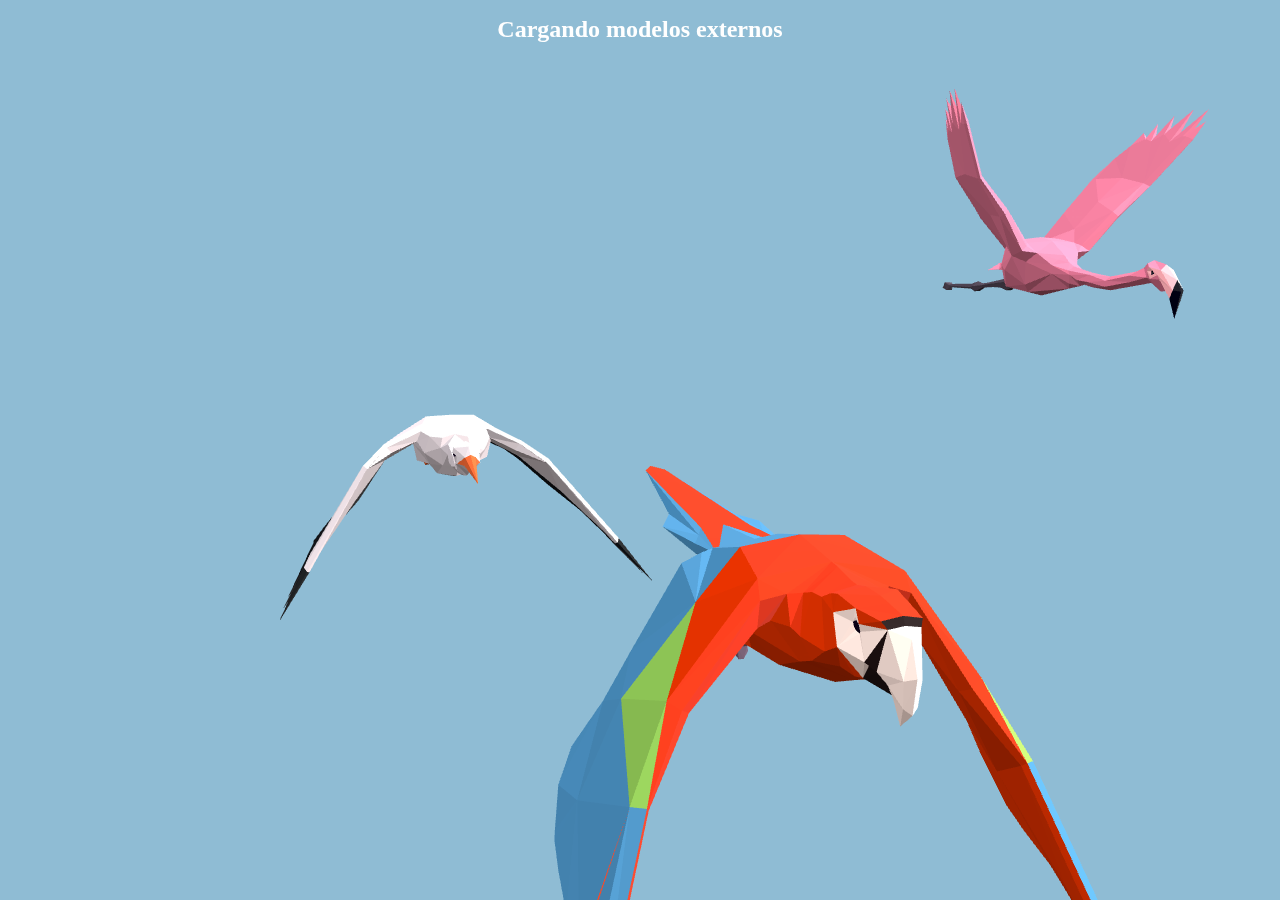
<file: aves/index.html>
<!DOCTYPE html>
<html>

	<head>

		<title>Discoverthreejs.com - Ch 1.7: Load Models</title>

		<meta name="viewport" content="width=device-width, initial-scale=1">
		<meta charset="UTF-8" />

		<link rel="icon" href="https://discoverthreejs.com/favicon.ico" type="image/x-icon">

		<link href="styles/main.css" rel="stylesheet" type="text/css">

    <!--

      Include the main three.js script.

      The global variable THREE will be
      available for use in any scripts
      loaded after this one.

    -->

    <script src="js/vendor/three/three.js"></script>

    <!--

      Include the OrbitControls script.

      This must be included AFTER the three.js script as it
      needs to use the global THREE variable

    -->

    <script src="js/vendor/three/OrbitControls.js"></script>

		<!--

			Include the GLTFLoader script. This also needs to be loaded after the three.js script

		-->

		<script src="js/vendor/three/GLTFLoader.js"></script>

	</head>

	<body>

		<h1 class="title"> Cargando modelos externos </h1>

		<div id="scene-container">
			<!-- This div will hold our scene-->
		</div>

		<!--
			Finally, include the script that
			runs your three.js app.
		-->

		<script src="js/app.js"></script>

	</body>

</html>
</file>
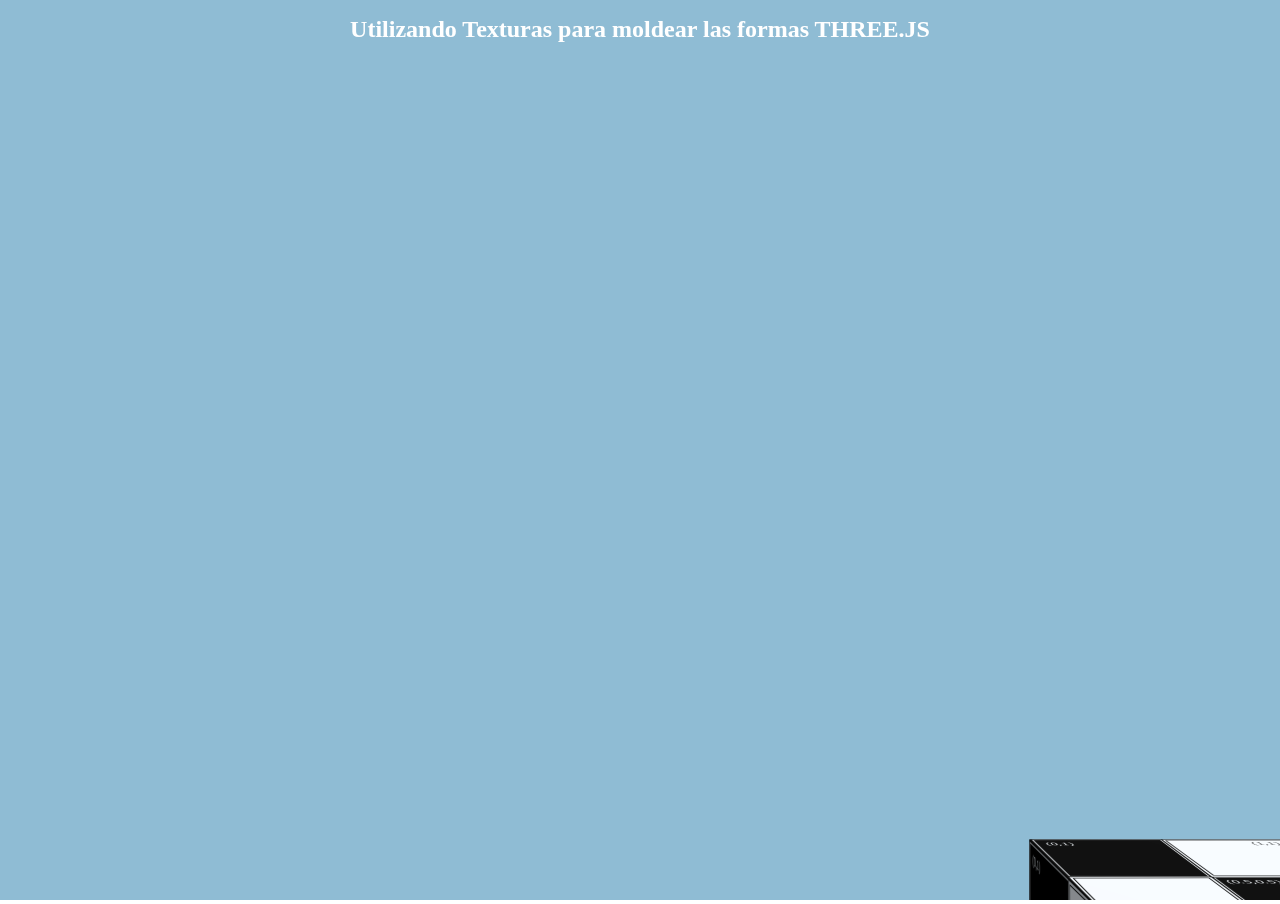
<file: cubo/controles/index.html>
<!DOCTYPE html>
<html>

<head>
    <title>Discoverthreejs.com - Ch 1.2: Lights! Color! Action!</title>

    <meta name="viewport" content="width=device-width, initial-scale=1">
    <meta charset="UTF-8" />

    <link rel="icon" href="https://discoverthreejs.com/favicon.ico" type="image/x-icon">

    <link href="styles/main.css" rel="stylesheet" type="text/css">

    <!--

      Include the main three.js script.

      The global variable THREE will be
      available for use in any scripts
      loaded after this one.

    -->


</head>

<body>

    <h1 class="title"> Utilizando Texturas para moldear las formas THREE.JS</h1>

    <div id="scene-container">
        <!-- hemos creado un contenedor para contener nuestra escena.
        y usaremos querySelector para obtener una referencia a ese contenedor en JavaScript
      const container = document.querySelector( '#scene-container' );-->
    </div>

    <!--
			Finally, include the script that
			runs your three.js app.
		-->
    <script src="js/vendor/three.js"></script>
    <script src="js/vendor/OrbitControls.js"></script>
    <script src="js/app.js"></script>

</body>

</html>
</file>
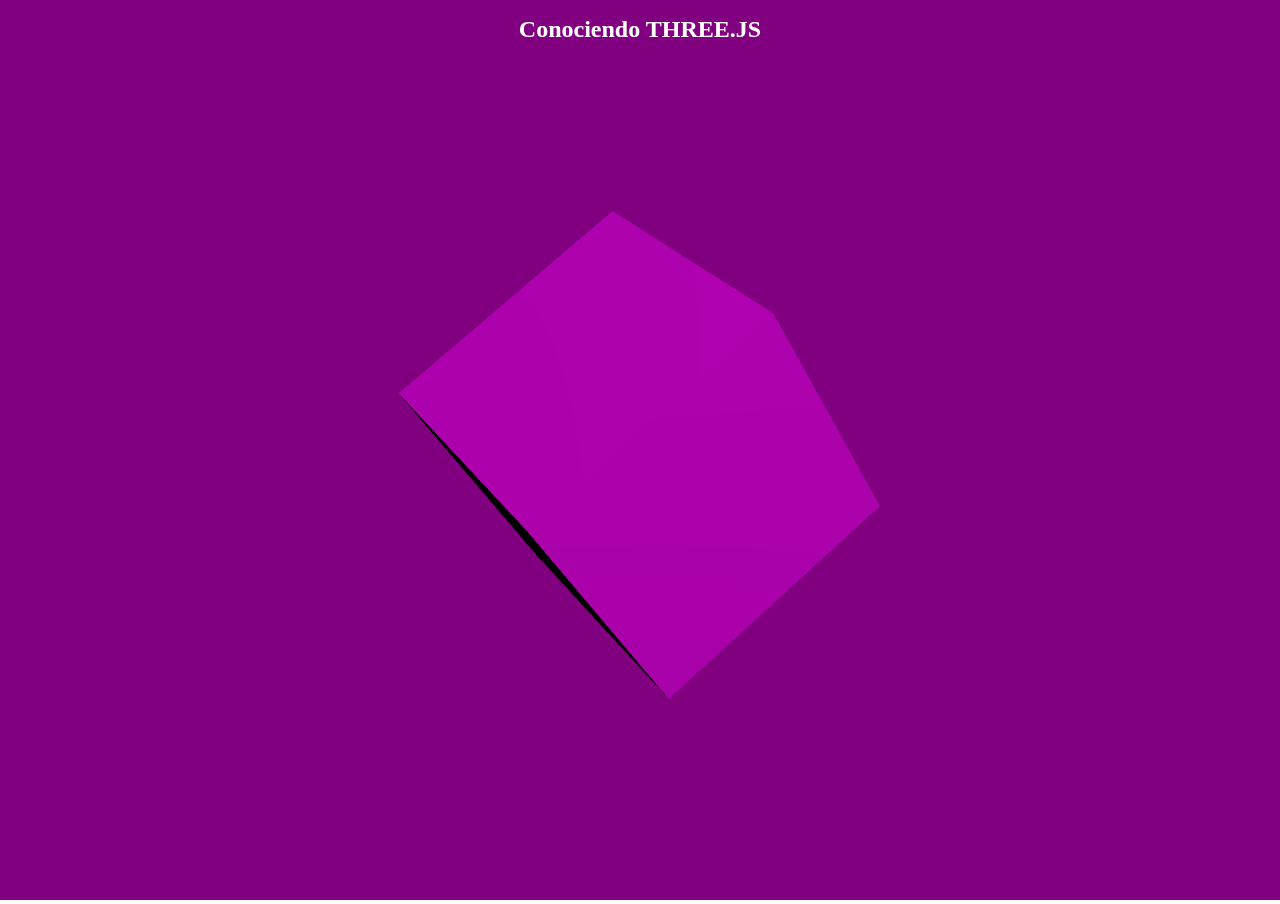
<file: cubo/creaacion/index.html>
<!DOCTYPE html>
<html>

<head>
    <title>Discoverthreejs.com - Ch 1.2: Lights! Color! Action!</title>

    <meta name="viewport" content="width=device-width, initial-scale=1">
    <meta charset="UTF-8" />

    <link rel="icon" href="https://discoverthreejs.com/favicon.ico" type="image/x-icon">

    <link href="styles/main.css" rel="stylesheet" type="text/css">

    <!--

      Include the main three.js script.

      The global variable THREE will be
      available for use in any scripts
      loaded after this one.

    -->

    <script src="js/vendor/three.js"></script>

</head>

<body>

    <h1 class="title"> Conociendo THREE.JS</h1>

    <div id="scene-container">
        <!-- hemos creado un contenedor para contener nuestra escena.
        y usaremos querySelector para obtener una referencia a ese contenedor en JavaScript
      const container = document.querySelector( '#scene-container' );-->
    </div>

    <!--
			Finally, include the script that
			runs your three.js app.
		-->

    <script src="js/app.js"></script>

</body>

</html>
</file>
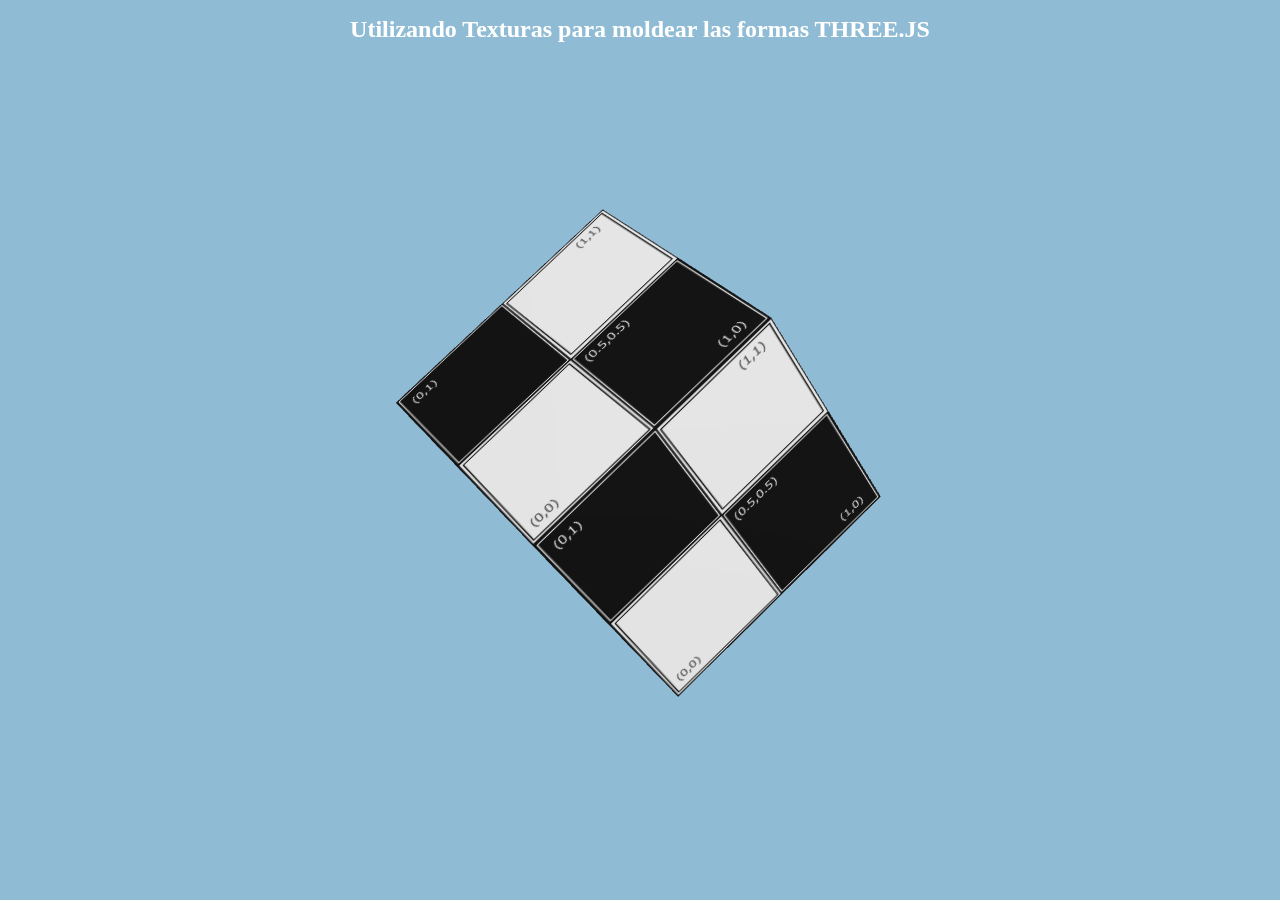
<file: cubo/Texturas/index.html>
<!DOCTYPE html>
<html>

<head>
    <title>Discoverthreejs.com - Ch 1.2: Lights! Color! Action!</title>

    <meta name="viewport" content="width=device-width, initial-scale=1">
    <meta charset="UTF-8" />

    <link rel="icon" href="https://discoverthreejs.com/favicon.ico" type="image/x-icon">

    <link href="styles/main.css" rel="stylesheet" type="text/css">

    <!--

      Include the main three.js script.

      The global variable THREE will be
      available for use in any scripts
      loaded after this one.

    -->

    <script src="js/vendor/three.js"></script>

</head>

<body>

    <h1 class="title"> Utilizando Texturas para moldear las formas THREE.JS</h1>

    <div id="scene-container">
        <!-- hemos creado un contenedor para contener nuestra escena.
        y usaremos querySelector para obtener una referencia a ese contenedor en JavaScript
      const container = document.querySelector( '#scene-container' );-->
    </div>

    <!--
			Finally, include the script that
			runs your three.js app.
		-->

    <script src="js/app.js"></script>

</body>

</html>
</file>
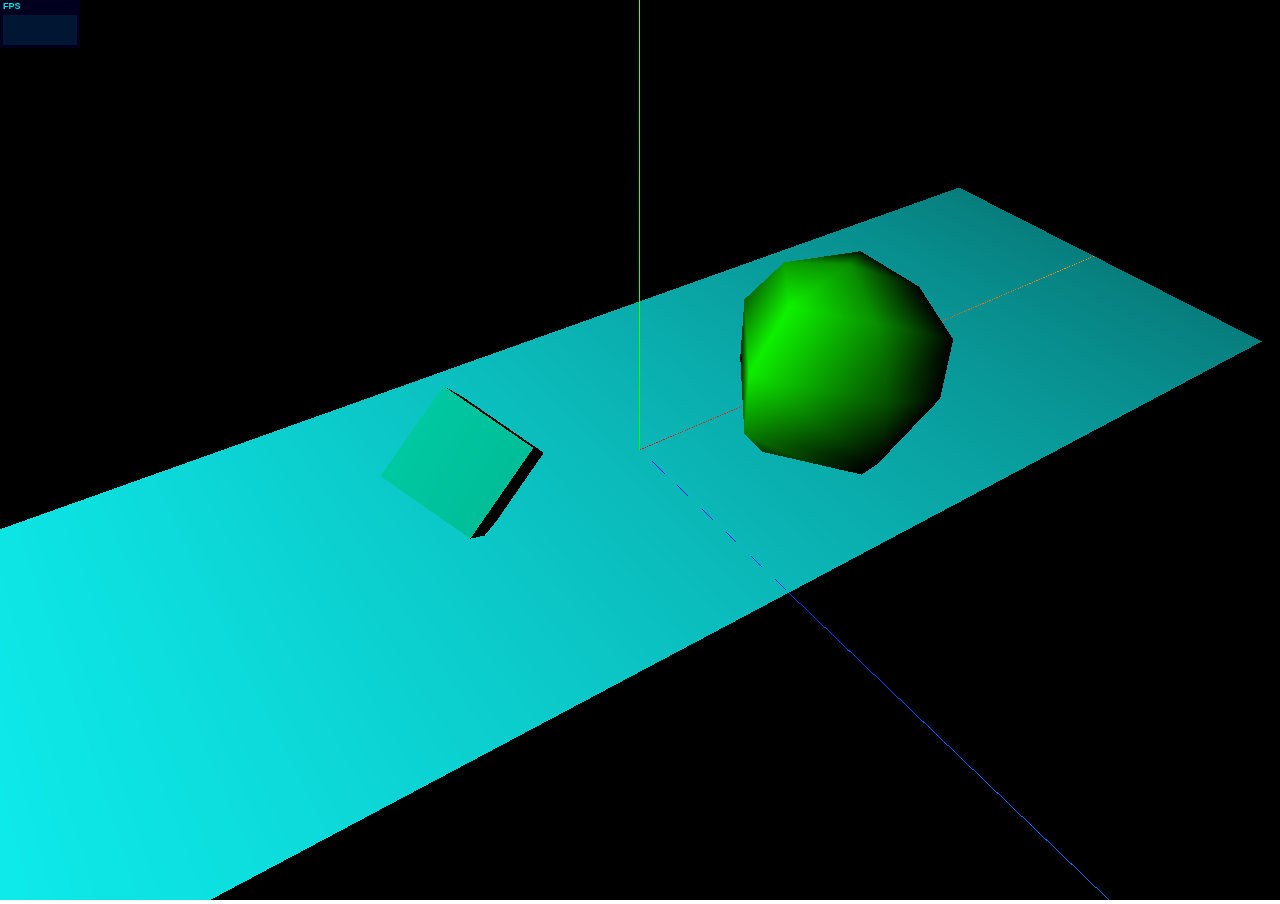
<file: 2do_threjs.html>
<!DOCTYPE html>

<html>
<head>
    <meta charset="utf-8">

    <title>Segundo ejercicio</title>
    <style>
        body {
            margin: 0;
        }

        canvas {
            width: 100%;
            height: 100%;
        }

    </style>
</head>
<body>
    <div id="salida">

    </div>

    <script type="text/javascript" src="libs/three.js"></script>
    <script type="text/javaScript" src="libs/stats.js"></script>
    <script>
        var stats = initStats();

        var scene = new THREE.Scene();
        var camera = new THREE.PerspectiveCamera(45,window.innerWidth/window.innerHeight,0.1,1000)
        var renderer = new THREE.WebGLRenderer();

        renderer.setSize(window.innerWidth, window.innerHeight);
        
        // Añadimos la salida de la renderización al elemento HTML
        document.body.appendChild(renderer.domElement);
       
//////////////////////////////// ELEMENTS   /////////////////////////////////////////7
        
        // PLANO GEOMÉTRICO
        var planeGeometry = new THREE.PlaneGeometry(60,20);
        var planeMaterial = new THREE.MeshLambertMaterial({color:0xffffff});
        var plane = new THREE.Mesh(planeGeometry,planeMaterial);
        plane.receiveShadow = true; // indicamos que el plano es un receptor de sombra

        //Rotamos 90°  el plane  sobre el eje X
        plane.rotation.x=-0.5*Math.PI;
        plane.position.x=0;
        plane.position.y=0;
        plane.position.z=0;
        //agregamos el plano a la escena 
        scene.add(plane);

        // ejes de posicionamiento
        var axes = new THREE.AxesHelper(30);
        scene.add(axes);

        // ESFERA GEOMÉTRICA
        var sphereGeometry = new THREE.SphereGeometry(5,5,5);
        var sphereMaterial = new THREE.MeshLambertMaterial({color:0xffff00});
        var sphere = new THREE.Mesh(sphereGeometry,sphereMaterial);       
        sphere.castShadow =true;
        sphere.position.x = 8;
        sphere.position.y = 3;
        sphere.position.z = 3;       
        scene.add(sphere);

        //CUBO GEOMÉTRICO
        var cubeGeometry = new THREE.CubeGeometry(4,4,4);
        var cubeMaterial = new THREE.MeshLambertMaterial({color:0x00ffcc});
        var cube = new THREE.Mesh(cubeGeometry,cubeMaterial);        
        cube.castShadow=true;// emite sombra
        cube.position.x = -8;
        cube.position.y = 3;
        cube.position.z =0;
        scene.add(cube);

        // añadimos spotLight
        var spotLight = new THREE.SpotLight(0xfffff); // creamos una una luz y blanca
        spotLight.position.set(-40,40,0); // usamos el método .set para establecer la posición de nuesta luz
        scene.add(spotLight);//la agregamoa nuetra escena

/////////////////////////////////  END ELEMENTS //////////////////////////////   

        //Posicionamos y apuntamos la camara al centro de la escena
        camera.position.x=-20;
        camera.position.y=30;
        camera.position.z=30;
        camera.lookAt(plane.position);
        scene.add(camera); 

       
        function anim(){
            requestAnimationFrame(anim);
            stats.update();
            //plane.rotation.x += 0.2;
            //camera.rotation.z += 0.01;
            //sphere.rotation.y -= 0.02;            
            cube.rotation.z +=0.01;
            cube.rotation.x +=0.01;
            cube.rotation.y += 0.01;

            // Rendrizamos la escena
            renderer.render(scene,camera);
            renderer.shadowMapEnabled=true;
           
        };
        anim();

        function initStats(){
            var stats = new Stats();
            var salida = document.getElementById('salida');
            stats.setMode(0);
            stats.domElement.style.left = '0px';
            stats.domElement.style.top = '0px';
            salida.append(stats.domElement);
            return stats;

        }

      
         

    </script>

</body>

</html>
</file>
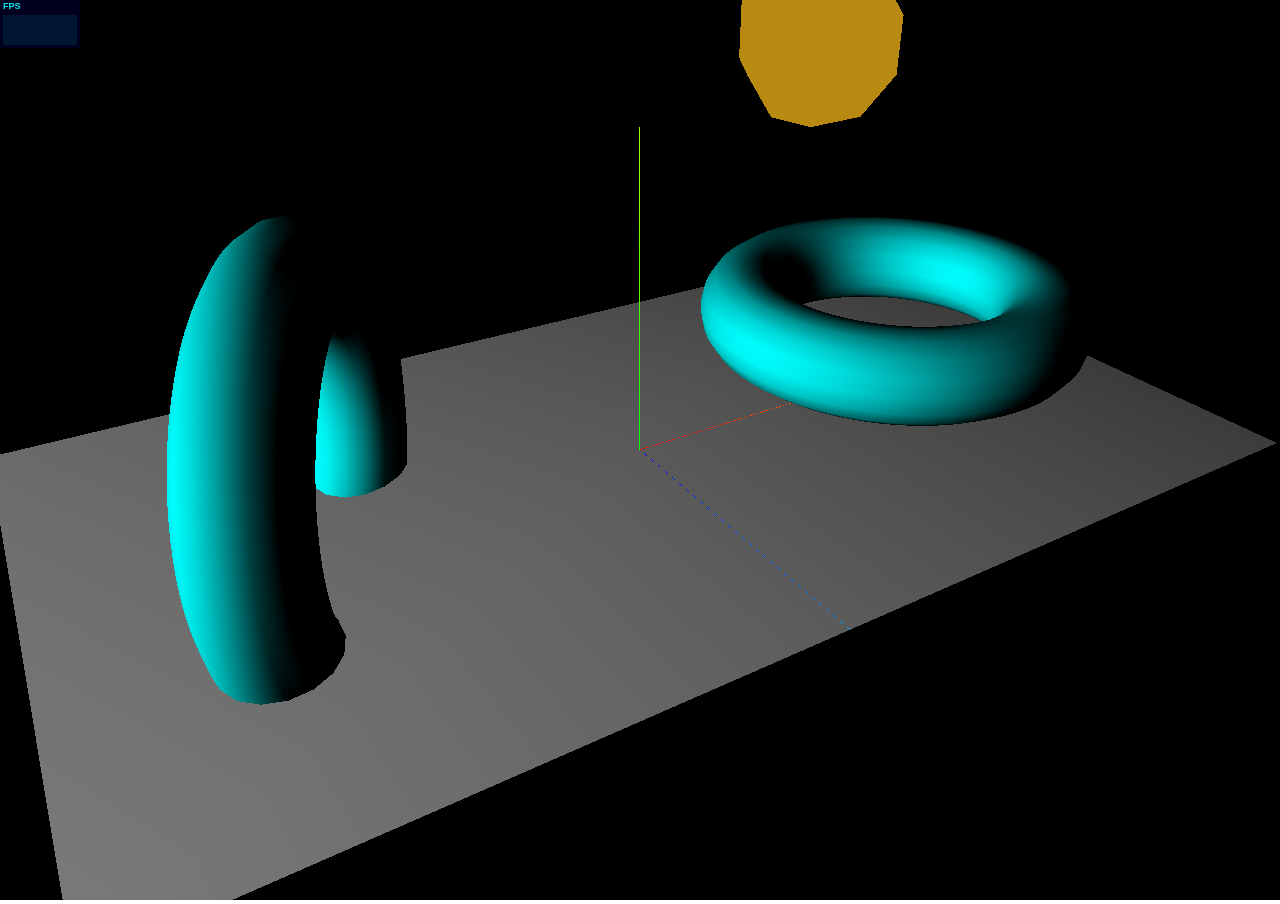
<file: 3.THREEJS.html>
<!DOCTYPE html>
<html>
    <head>
        <title>Tercer ejercicio </title>
        <meta charset="utf-8">
        <style>
            body {
                margin: 0;
            }

            canvas {
                width: 100%;
                height: 100%;
            }

        </style>
    </head>
    <body>
        
        <script type="text/javascript" src="libs/three.js" ></script>
        <script type="text/javascript" src="libs/stats.js"></script>
        <div id=salida>

        </div>
        <script>
            var stats = initStats();

            var scene = new THREE.Scene();
            
            var camera = new THREE.PerspectiveCamera(45,window.innerWidth/window.innerHeight,0.1,1000);
            
            var renderer = new THREE.WebGLRenderer();
            renderer.setSize(window.innerWidth,window.innerHeight);
            document.body.appendChild(renderer.domElement);
            ///////////////////Elements//////////////////////////////
            var axes = new THREE.AxesHelper(20);
            scene.add(axes);
            
            var spotLight = new THREE.SpotLight( 0xffffff);
            spotLight.position.set(-90, 30, 15);
            spotLight.castShadow=true;
            scene.add(spotLight);

            // sphereGeometry //////////// esfera geométrica ////////////////
            var sphereGeometry = new THREE.SphereGeometry (5,6,5);
            var sphereMaterial = new THREE.MeshLambertMaterial({color: 0xaaaaaa, wireframe:true});
            var sphere = new THREE.Mesh(sphereGeometry);

            sphere.position.z=0;
            sphere.position.x=0;
            sphere.position.y=20;

            scene.add(sphere);



            
            
            ////////////////////////7 plano Geométrico //////////////////////////////
            var planeGeometry = new THREE.PlaneGeometry(70,40);
            var planeMaterial = new THREE.MeshLambertMaterial({color:0xffffff});
            var plane = new THREE.Mesh(planeGeometry,planeMaterial);
            plane.receiveShadow=true;
            plane.rotation.x=-0.5*Math.PI;
            plane.position.z=0;
            plane.position.x=0;
            plane.position.y=0;
            
            scene.add(plane);

            // TorusGeometry ////////////////// Dona////////////////////////////
            var torusGeometry = new THREE.TorusGeometry (10,3,16,100);
            var torusMaterial = new THREE.MeshLambertMaterial({color:0x00ffff});
            var torus = new THREE.Mesh(torusGeometry,torusMaterial);
            torus.castShadow = true;
            torus.receiveShadow=true;
            torus.rotation.x= -0.5*Math.PI;
            torus.position.y =5;
            torus.position.x =20;
            torus.position.z =0;
            scene.add(torus);

            // TorusGeometry // Dona
            var torusGeometry2 = new THREE.TorusGeometry (10,3,16,100);
            var torus2 = new THREE.Mesh(torusGeometry,torusMaterial);
            torus2.castShadow = true;
            torus2.receiveShadow=true;
            torus2.rotation.x= -0.5*Math.PI;
            torus2.position.y =5;
            torus2.position.x =-20;
            torus2.position.z =0;
            //torus2.rotation.y = 90;
            scene.add(torus2);                    

            //////////////////END ELEMENTS//////////////////////////
            camera.position.x = -30;
            camera.position.y = 35;
            camera.position.z = 50;
            camera.lookAt(plane.position);

            var step= 0;

            function anim(){
                stats.update();

                requestAnimationFrame(anim);
                step+=0.02;
                sphere.position.x=0+(23*(Math.cos(step)));
                sphere.position.y=-5+(33*Math.abs(Math.sin(step)));
                //sphere.position.z=0+(19*Math.abs(Math.sin(step)));
                //sphere.position.z=0+(-18*Math.abs(Math.sin(step)));
                
                
                console.log(sphere.position);


                //camera.rotation.y +=0.05;
                //torus.rotation.z+=0.02;
                //torus.rotation.x+=0.02;
                //torus.rotation.y+=0.2;
                torus2.rotation.z+=0.02;
                torus2.rotation.x-=0.03;
                torus2.rotation.y-=0.02;
                //plane.rotation.y+=0.02;
                //console.log(plane.position);
                //scene.rotation.y += 0.02;
                console.log();
                renderer.render(scene,camera);
                //renderer.shadowMapEnabled=true;
           
            };
            anim();
            
            function initStats(){
                var stats = new Stats();
                var salida = document.getElementById("salida");
                stats.setMode(0); // [0]Frames por segundo(fps)  [1]milisegundos (ms)
                stats.domElement.style.left = '0px';
                stats.domElement.style.top = '0px';
                salida.append(stats.domElement);

                return stats;
            }


        </script>
    </body>

</html>
</file>
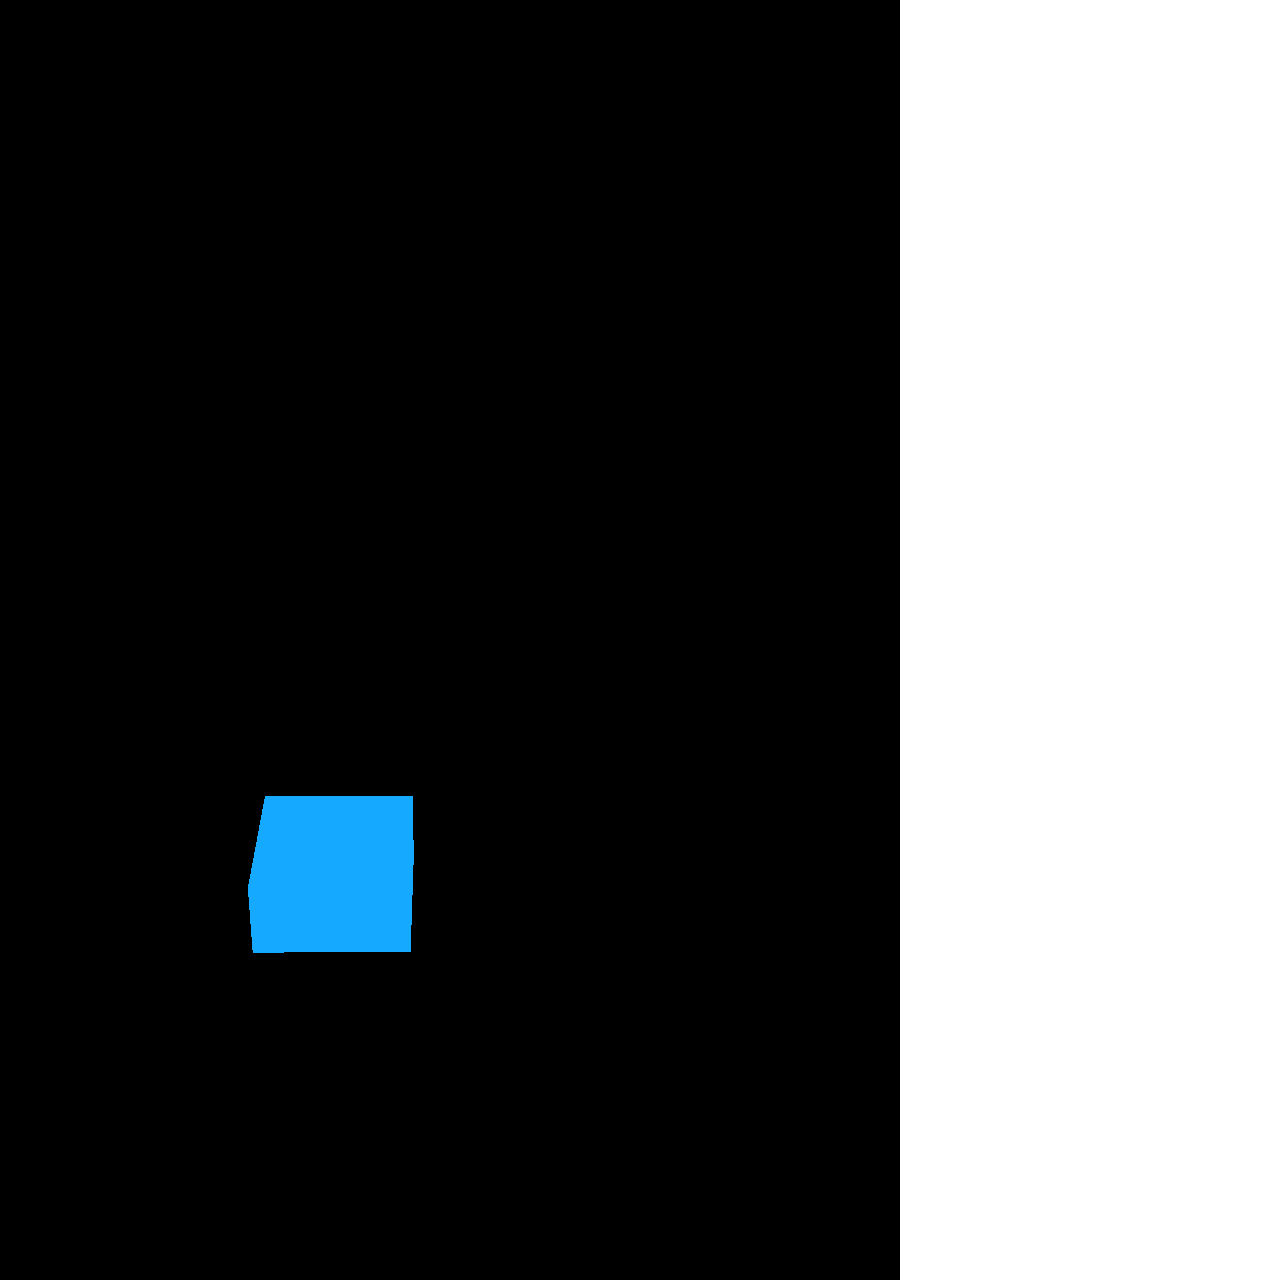
<file: primer_three.js.html>
<!DOCTYPE html>

<html>

<head>
    <title>Estructura Basica</title>
    <meta charset="utf-8">


    <style>
        body {
            margin: 0;
        }

        canvas {
            width: 100%;
            height: 100%;
        }

    </style>
</head>

<body>

    <script type="text/javascript" src="libs/three.js"></script>

    <script>     

        // Creamos una escena que conendrá todo nuestro elementos, como objetos, cámaras y luces.
        var scene = new THREE.Scene();

        // Creamos un lienzo y configuramos sus dimensiones.
        var lienzo = new THREE.WebGLRenderer();
        lienzo.setSize(window.innerHeight, window.innerWidth);

        // Agregamosnuestro elemento renderer el body de nuestra página html
        document.body.appendChild(lienzo.domElement);


        //para crear un cubo necesitamos a BoxGeometry este objeto contiene todas las vertices y caras del cubo
        var geometry = new THREE.BoxGeometry(4, 1, 2, 1);

        // ahora agregams un material para darle color , three.js teien algunos materiales pero por ahora usaremos MeshBasicMaterial
        // el color lo es en Hexadecimal y va entre llaves  {color:0x00ff00}
        var materialAzul = new THREE.MeshBasicMaterial({ color: 0x15aaff });

        // Ahora usamos un Mesh: es un objeto que toma como parámetro  el Geometry credo y y e aplica un  material
        //loego podemos tomr este objeto, insertarlo en nuestra escena y moverlo libremente;
        var cube = new THREE.Mesh(geometry, materialAzul);
        
        // Lo insertamos en nuestra escena
        scene.add(cube);



        //creamos un cámara que define desde donde vamos a mirar-
        var camera = new THREE.PerspectiveCamera(
            45, // campo de visión en grados
            window.innerWidth / window.innerHeight,//propporción
            0.1, 1000 // límite cerca,lejos
        );
        scene.add(camera);

     

        //Por defecto, cuando llamamos a scene.add (), lo que agregamos
        // se agregará a las coordenadas (0,0,0). Esto causaría que tanto la cámara
        // como el cubo estén dentro de la otra. Para evitar esto, simplemente movemos la cámara un poco.
        // o sea alejamos la vista del objeto 3D
        camera.position.y=3;
        camera.position.x=3;
        camera.position.z = 20;

        function animate() {
            requestAnimationFrame(animate);
            cube.rotation.x += 0.01;
            cube.rotation.y += 1.09;
            lienzo.render(scene, camera);

        };


        animate();
    </script>
</body>

</html>
</file>
<file: aves/styles/main.css>
body {
  margin: 0px;
  overflow: hidden;
  color: white;
  text-align: center;
}

h1 {
  position: absolute;
  width: 100%;
  z-index: 1;
  font-size: 1.5rem;
}

a {
  color: white;
}
a:hover{
  color: purple;
}

#scene-container {
  position: absolute;
  width: 100%;
  height: 100%;
}
</file>
<file: cubo/controles/styles/main.css>
body {
    margin: 0px;
    overflow: hidden;
    color: white;
    text-align: center;
}

h1 {
    position: absolute;
    width: 100%;
    z-index: 1;
    font-size: 1.5rem;
}

a {
    color: white;
}

a:hover {
    color: purple;
}

#scene-container {
    position: absolute;
    width: 100%;
    height: 100%;
}
</file>
<file: cubo/creaacion/styles/main.css>
body {
    margin: 0px;
    overflow: hidden;
    color: white;
    text-align: center;
}

h1 {
    position: absolute;
    width: 100%;
    z-index: 1;
    font-size: 1.5rem;
}

a {
    color: white;
}

a:hover {
    color: purple;
}

#scene-container {
    position: absolute;
    width: 100%;
    height: 100%;
}
</file>
<file: cubo/Texturas/styles/main.css>
body {
    margin: 0px;
    overflow: hidden;
    color: white;
    text-align: center;
}

h1 {
    position: absolute;
    width: 100%;
    z-index: 1;
    font-size: 1.5rem;
}

a {
    color: white;
}

a:hover {
    color: purple;
}

#scene-container {
    position: absolute;
    width: 100%;
    height: 100%;
}
</file>
